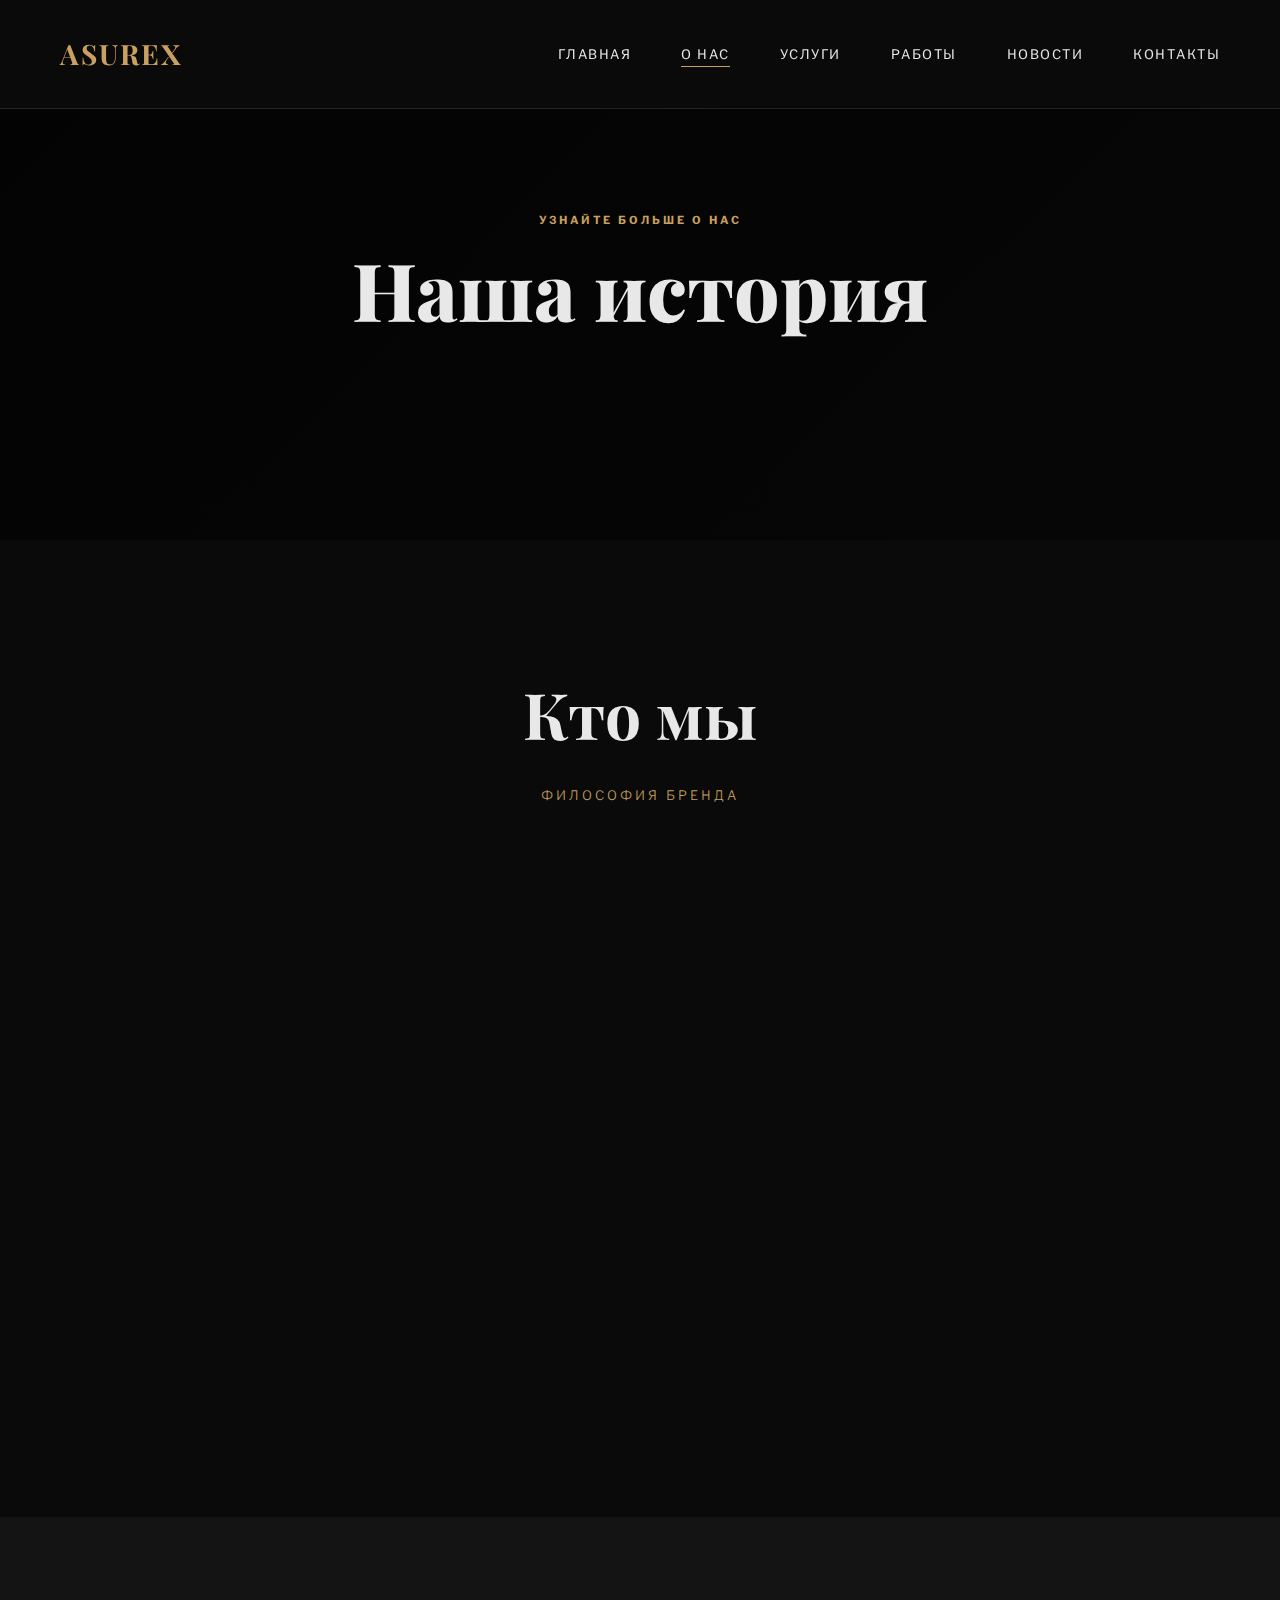
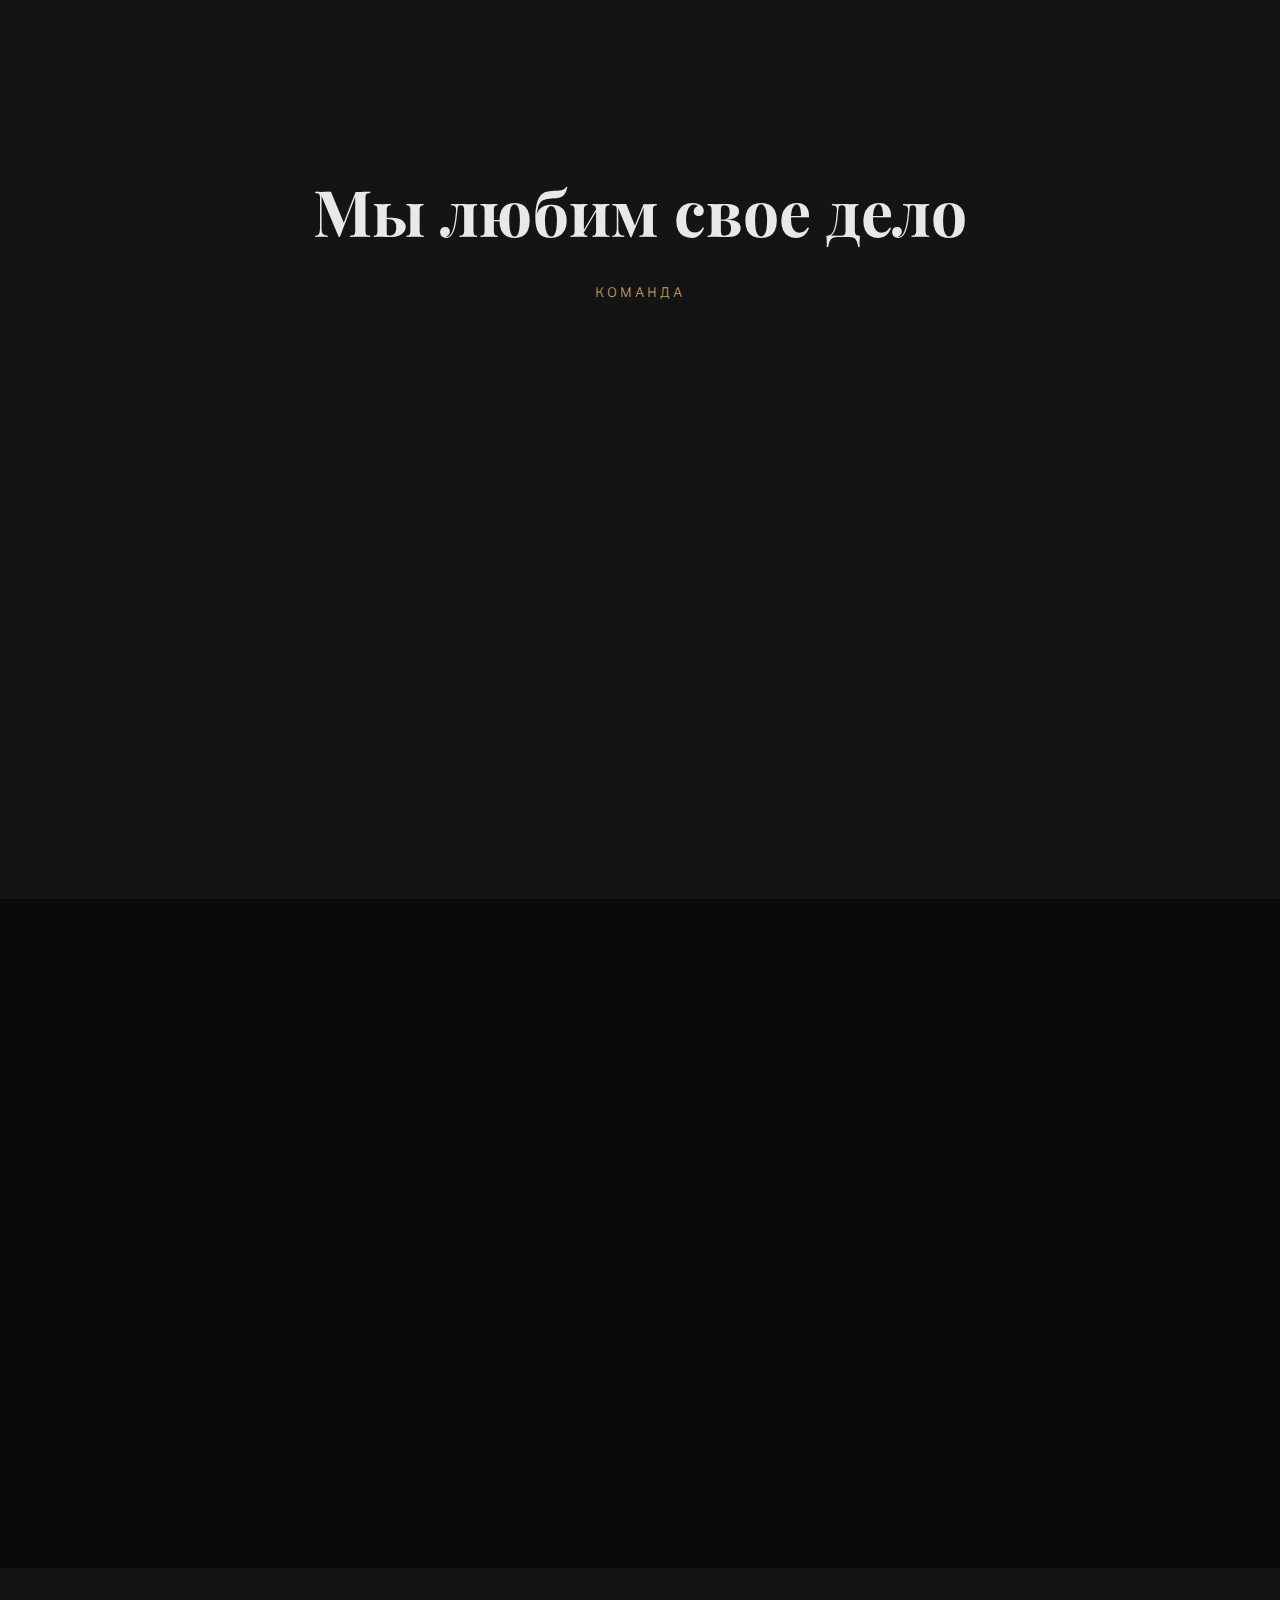
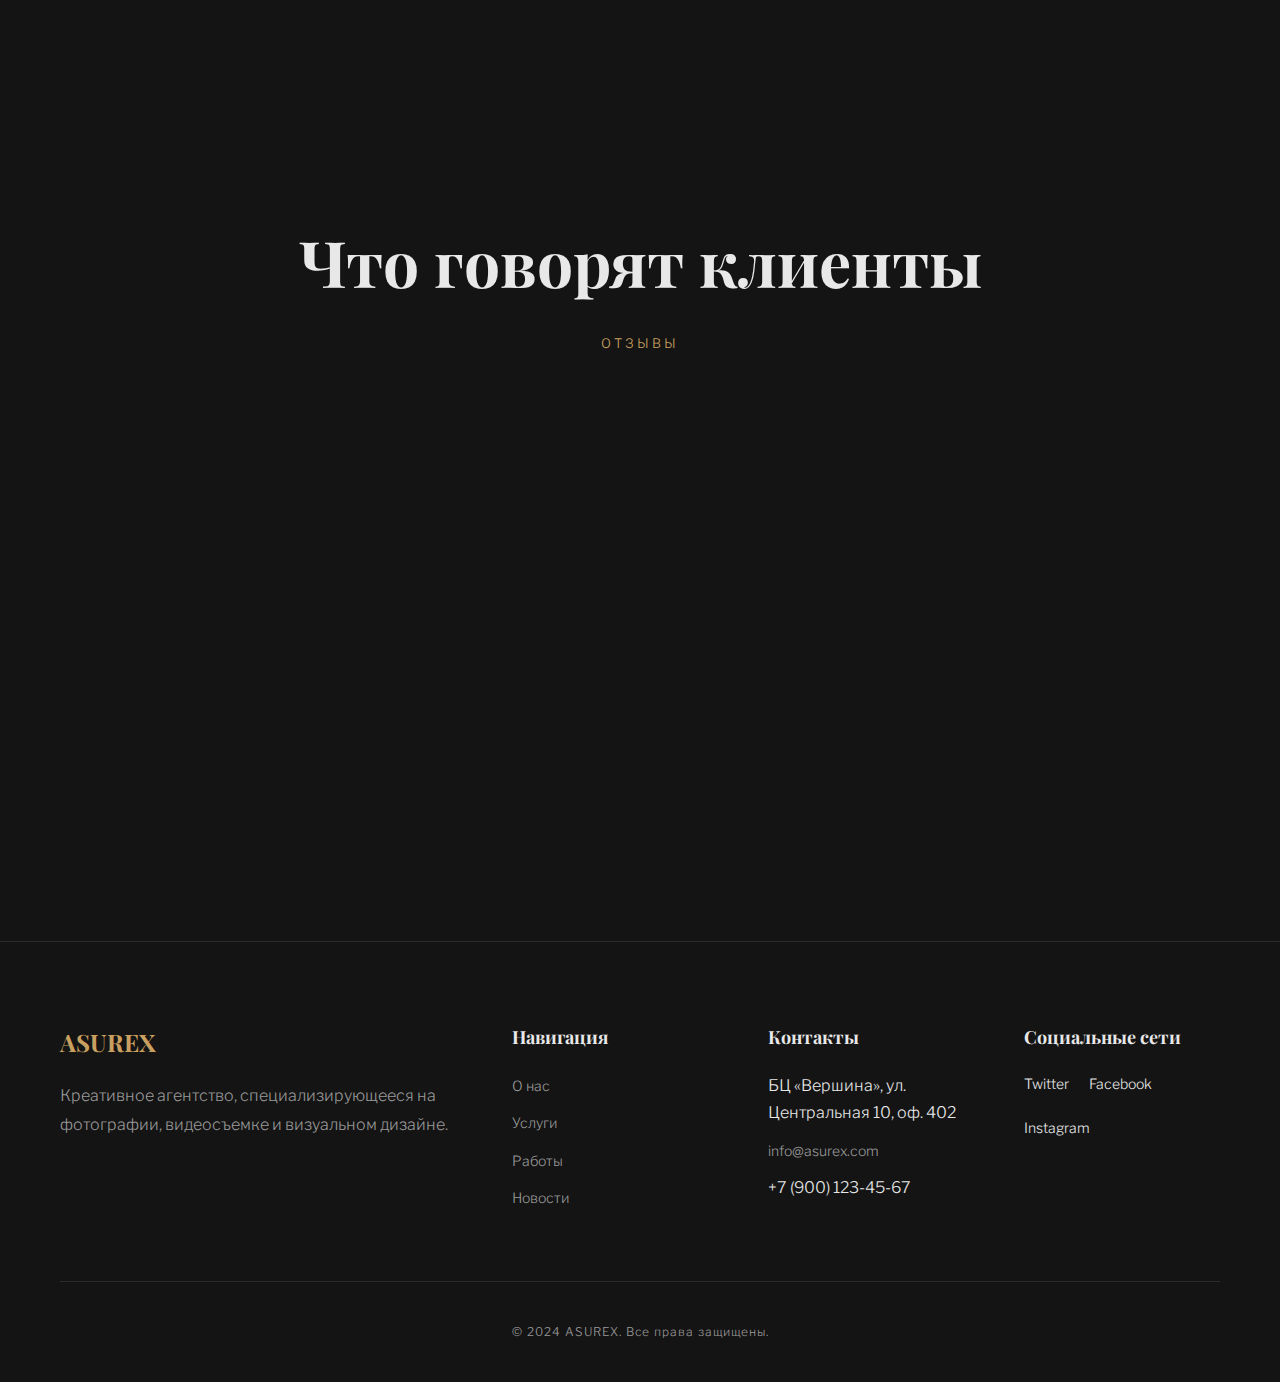
<file: about.html>
<!DOCTYPE html>
<html lang="ru" translate="no">
<head>
    <meta charset="UTF-8">
    <meta name="viewport" content="width=device-width, initial-scale=1.0">
    <title>О нас — ASUREX</title>
    <link rel="stylesheet" href="styles.css">
    <link rel="preconnect" href="https://fonts.googleapis.com">
    <link rel="preconnect" href="https://fonts.gstatic.com" crossorigin>
    <link href="https://fonts.googleapis.com/css2?family=Playfair+Display:wght@400;500;600;700;800&family=Libre+Franklin:wght@300;400;500;600&display=swap" rel="stylesheet">
</head>
<body class="page-about">
    <nav class="navbar">
        <div class="nav-container">
            <a href="index.html" class="logo">ASUREX</a>
            <button class="nav-toggle" id="navToggle">
                <span></span>
                <span></span>
                <span></span>
            </button>
            <ul class="nav-menu" id="navMenu">
                <li><a href="index.html">Главная</a></li>
                <li><a href="about.html" class="active">О нас</a></li>
                <li><a href="services.html">Услуги</a></li>
                <li><a href="works.html">Работы</a></li>
                <li><a href="news.html">Новости</a></li>
                <li><a href="contact.html">Контакты</a></li>
            </ul>
        </div>
    </nav>

    <section class="page-header">
        <div class="page-header-bg" style="background-image: url('https://images.unsplash.com/photo-1497366216548-37526070297c?w=1920&q=80')"></div>
        <div class="page-header-content">
            <h6 class="subtitle">Узнайте больше о нас</h6>
            <h1 class="page-title">Наша история</h1>
        </div>
    </section>

    <section class="about-content-section">
        <div class="container">
            <div class="about-intro" data-scroll>
                <h2 class="section-title">Кто мы</h2>
                <p class="section-subtitle">Философия бренда</p>
            </div>
            
            <div class="about-main">
                <div class="about-text" data-scroll>
                    <blockquote>
                        Наша история началась с любви к искусству визуального повествования и стремления запечатлеть подлинные эмоции. За десятилетия работы мы превратились из творческой мастерской в современное агентство, где классические традиции встречаются с технологиями завтрашнего дня.
                    </blockquote>
                    <p>Мы бережно относимся к каждому проекту, создавая контент, который вдохновляет. Сегодня ASUREX — это место, где рождается профессиональный имидж и уникальные визуальные решения, а каждый клиент становится частью нашего творческого пути.</p>
                    <a href="https://www.youtube.com/watch?v=9No-FiEInLA" class="video-link">
                        <span class="play-icon">▶</span>
                        Посмотрите видео о нас
                    </a>
                </div>
                
                <div class="about-stat" data-scroll>
                    <div class="stat-number">24/7</div>
                    <p class="stat-text">Вдохновение и работа для вас.</p>
                </div>
            </div>
        </div>
    </section>

    <section class="team-section">
        <div class="container">
            <div class="section-header">
                <h2 class="section-title">Мы любим свое дело</h2>
                <p class="section-subtitle">Команда</p>
            </div>
            
            <div class="team-grid">
                <div class="team-member" data-scroll>
                    <div class="member-image">
                        <img src="img/foto1.png" alt="Александр Новиков">
                    </div>
                    <h3 class="member-name">Александр Новиков</h3>
                    <p class="member-role">Креативный директор</p>
                    <div class="member-socials">
                        <a href="#">Twitter</a>
                        <a href="#">Facebook</a>
                        <a href="#">Instagram</a>
                    </div>
                </div>
                
                <div class="team-member" data-scroll>
                    <div class="member-image">
                        <img src="img/foto2.png" alt="Максим Орлов">
                    </div>
                    <h3 class="member-name">Максим Орлов</h3>
                    <p class="member-role">Главный фотограф</p>
                    <div class="member-socials">
                        <a href="#">Twitter</a>
                        <a href="#">Facebook</a>
                        <a href="#">Instagram</a>
                    </div>
                </div>
                
                <div class="team-member" data-scroll>
                    <div class="member-image">
                        <img src="img/foto3.png" alt="Виктор Степанов">
                    </div>
                    <h3 class="member-name">Виктор Степанов</h3>
                    <p class="member-role">Видео-продюсер</p>
                    <div class="member-socials">
                        <a href="#">Twitter</a>
                        <a href="#">Facebook</a>
                        <a href="#">Instagram</a>
                    </div>
                </div>
                
                <div class="team-member" data-scroll>
                    <div class="member-image">
                        <img src="img/foto4.jpeg" alt="Артем Соколов">
                    </div>
                    <h3 class="member-name">Артем Соколов</h3>
                    <p class="member-role">Арт-директор</p>
                    <div class="member-socials">
                        <a href="#">Twitter</a>
                        <a href="#">Facebook</a>
                        <a href="#">Instagram</a>
                    </div>
                </div>
            </div>
        </div>
    </section>

    <section class="skills-section">
        <div class="container">
            <div class="skills-grid">
                <div class="skill-column" data-scroll>
                    <h3 class="skill-title">Наши</h3>
                    <h2 class="skill-main">Языки</h2>
                    <ul class="skill-list">
                        <li>Английский</li>
                        <li>Французский</li>
                        <li>Итальянский</li>
                        <li>Немецкий</li>
                    </ul>
                </div>
                
                <div class="skill-column" data-scroll>
                    <h3 class="skill-title">Наши</h3>
                    <h2 class="skill-main">Навыки</h2>
                    <ul class="skill-list">
                        <li>Теория цвета</li>
                        <li>Работа с фокусом</li>
                        <li>Световой дизайн</li>
                        <li>Композиция</li>
                    </ul>
                </div>
            </div>
        </div>
    </section>

    <section class="testimonials-full-section">
        <div class="container">
            <div class="section-header">
                <h2 class="section-title">Что говорят клиенты</h2>
                <p class="section-subtitle">Отзывы</p>
            </div>
            
            <div class="testimonials-grid">
                <div class="testimonial-card" data-scroll>
                    <blockquote>
                        «Долго искали студию для семейной съемки и не ошиблись! Атмосфера в ASUREX очень уютная, фотограф помог расслабиться даже детям. Снимки получились живыми и теплыми. Спасибо за профессионализм!»
                    </blockquote>
                    <p class="testimonial-author">Анна Кузнецова</p>
                    <p class="testimonial-company">Частный клиент</p>
                </div>
                
                <div class="testimonial-card" data-scroll>
                    <blockquote>
                        «Заказывал бизнес-портреты и был приятно удивлен. Обычно на таких снимках я себе не нравлюсь, но здесь мастер помог выбрать лучшие ракурсы. Ретушь качественная и быстрая. Рекомендую!»
                    </blockquote>
                    <p class="testimonial-author">Игорь Волков</p>
                    <p class="testimonial-company">Предприниматель</p>
                </div>
                
                <div class="testimonial-card" data-scroll>
                    <blockquote>
                        «Сотрудничаю с агентством уже второй год. Качество оборудования и света — на высшем уровне. Для меня как для перфекциониста важно внимание к деталям, и ребята попадают в точку на все 100%.»
                    </blockquote>
                    <p class="testimonial-author">Кристина Рей</p>
                    <p class="testimonial-company">Бьюти-блогер</p>
                </div>
            </div>
        </div>
    </section>

    <footer class="footer">
        <div class="container">
            <div class="footer-content">
                <div class="footer-col">
                    <h3>ASUREX</h3>
                    <p>Креативное агентство, специализирующееся на фотографии, видеосъемке и визуальном дизайне.</p>
                </div>
                <div class="footer-col">
                    <h4>Навигация</h4>
                    <ul>
                        <li><a href="about.html">О нас</a></li>
                        <li><a href="services.html">Услуги</a></li>
                        <li><a href="works.html">Работы</a></li>
                        <li><a href="news.html">Новости</a></li>
                    </ul>
                </div>
                <div class="footer-col">
                    <h4>Контакты</h4>
                    <ul>
                        <li>БЦ «Вершина», ул. Центральная 10, оф. 402</li>
                        <li><a href="mailto:info@asurex.com">info@asurex.com</a></li>
                        <li>+7 (900) 123-45-67</li>
                    </ul>
                </div>
                <div class="footer-col">
                    <h4>Социальные сети</h4>
                    <div class="social-links">
                        <a href="#">Twitter</a>
                        <a href="#">Facebook</a>
                        <a href="#">Instagram</a>
                    </div>
                </div>
            </div>
            <div class="footer-bottom">
                <p>© 2024 ASUREX. Все права защищены.</p>
            </div>
        </div>
    </footer>

    <script src="script.js"></script>
</body>
</html>
</file>
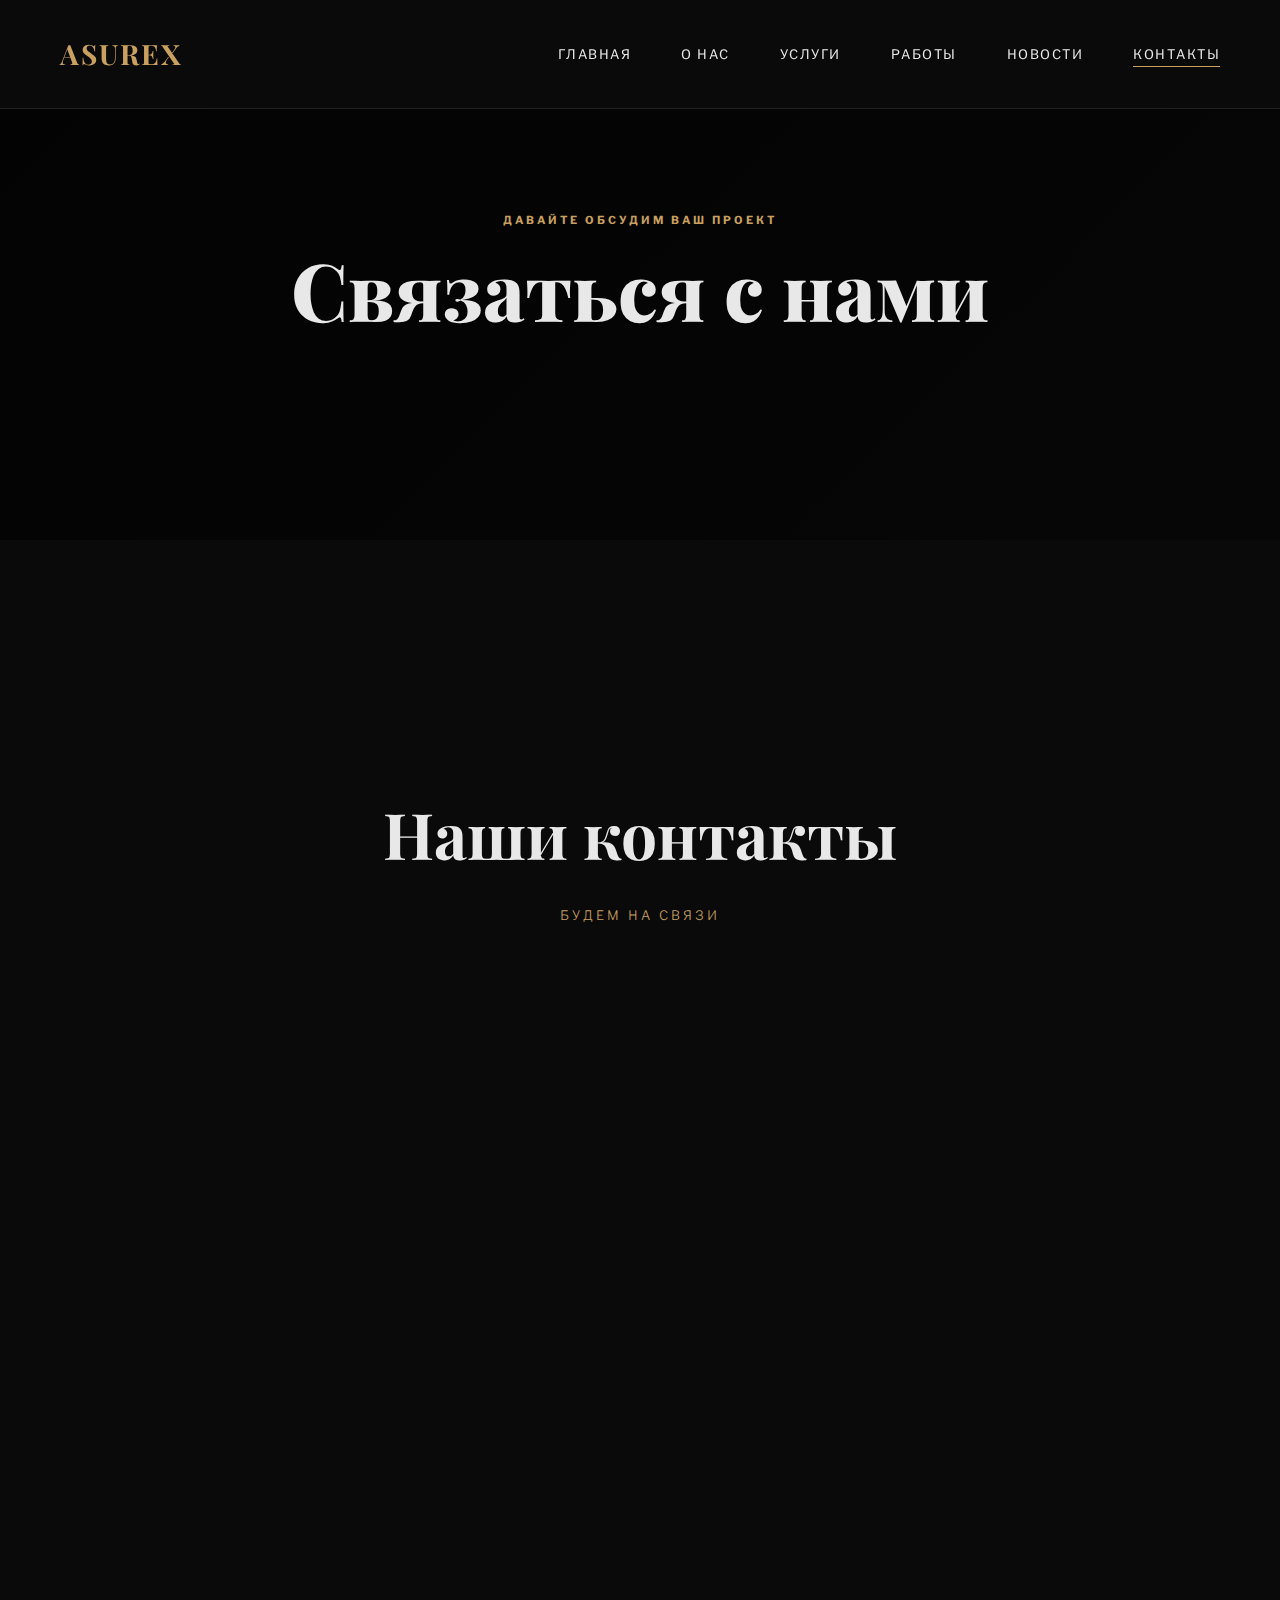
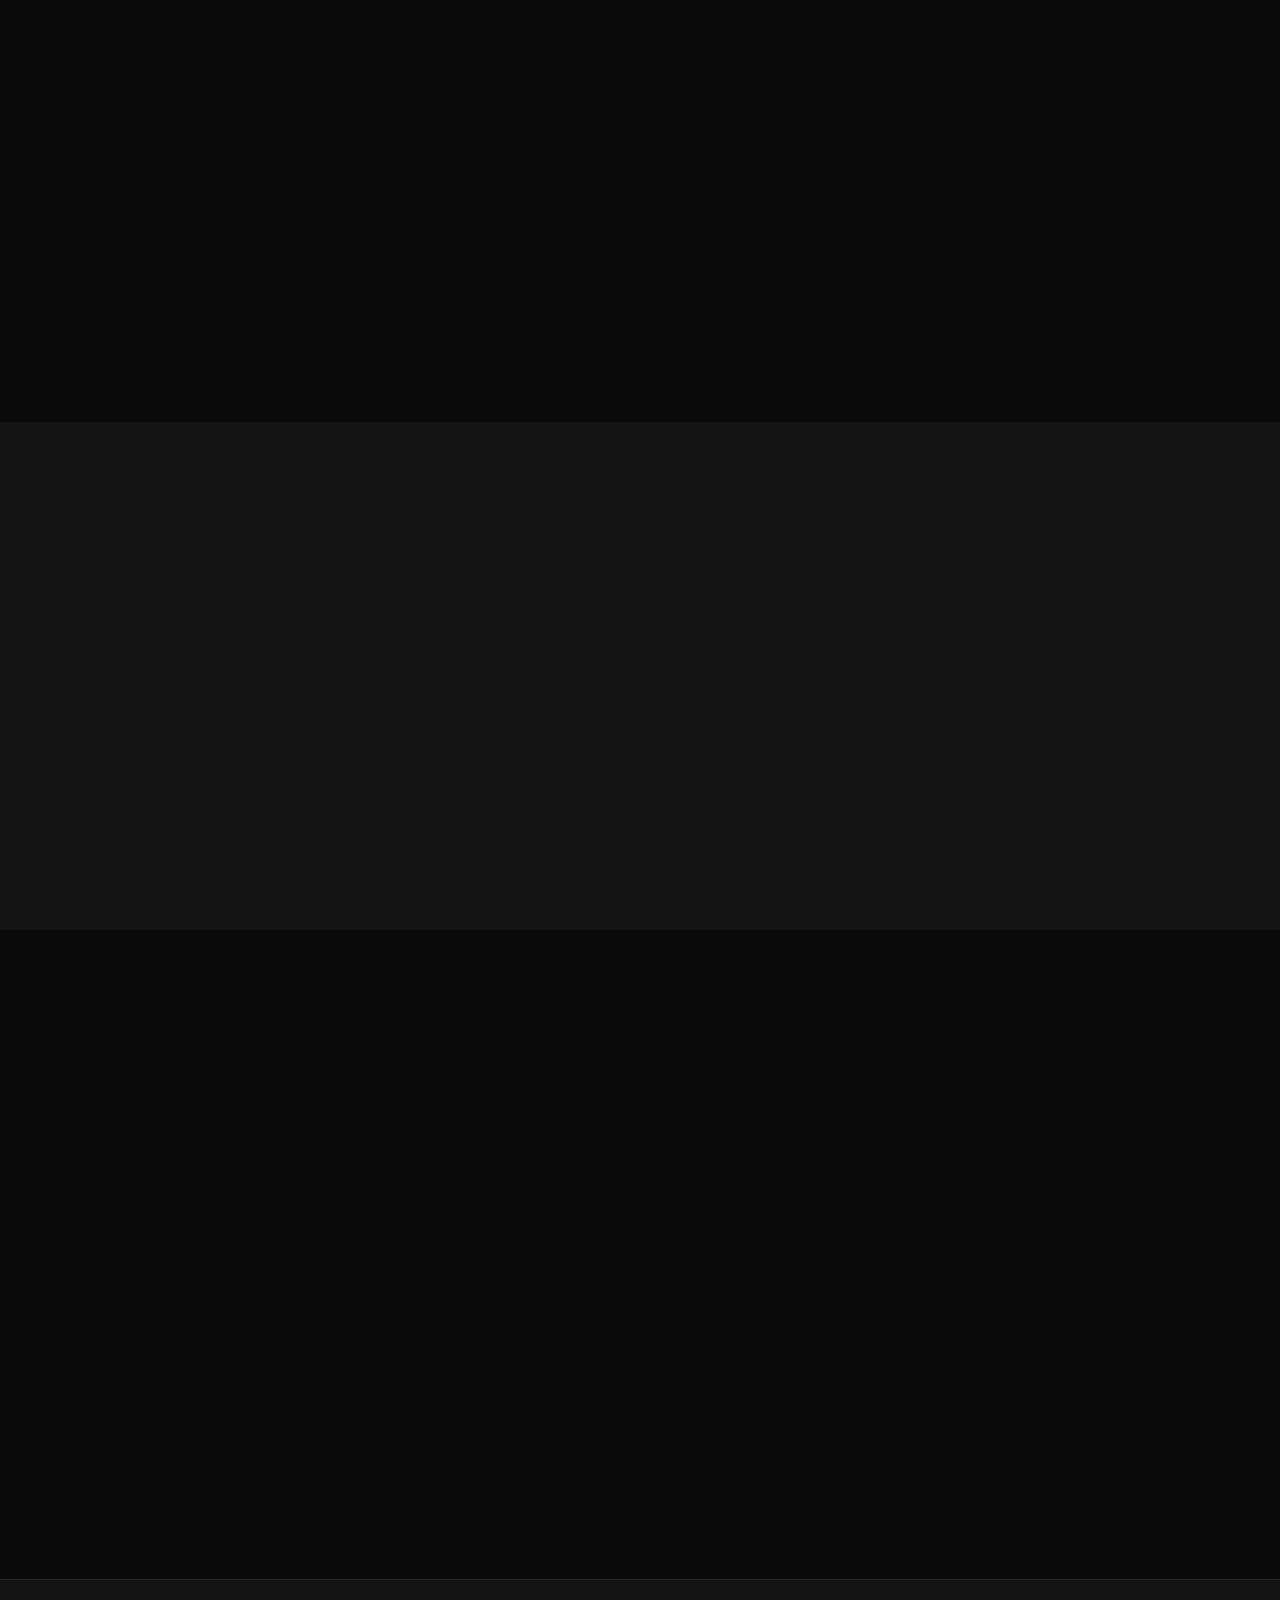
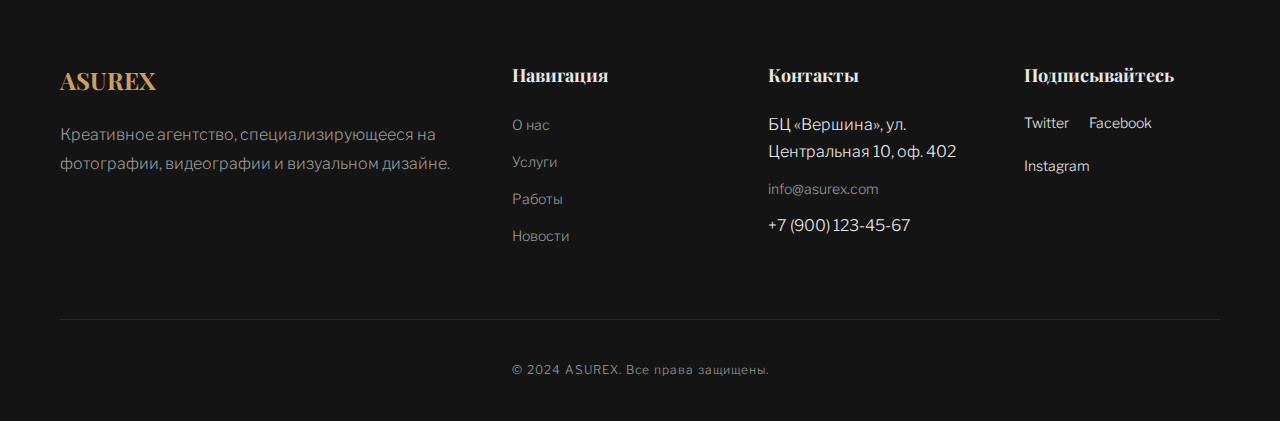
<file: contact.html>
<!DOCTYPE html>
<html lang="ru" translate="no">
<head>
    <meta charset="UTF-8">
    <meta name="viewport" content="width=device-width, initial-scale=1.0">
    <title>Контакты — ASUREX</title>
    <link rel="stylesheet" href="styles.css">
    <link rel="preconnect" href="https://fonts.googleapis.com">
    <link rel="preconnect" href="https://fonts.gstatic.com" crossorigin>
    <link href="https://fonts.googleapis.com/css2?family=Playfair+Display:wght@400;500;600;700;800&family=Libre+Franklin:wght@300;400;500;600&display=swap" rel="stylesheet">
</head>
<body class="page-contact">
    <nav class="navbar">
        <div class="nav-container">
            <a href="index.html" class="logo">ASUREX</a>
            <button class="nav-toggle" id="navToggle">
                <span></span>
                <span></span>
                <span></span>
            </button>
            <ul class="nav-menu" id="navMenu">
                <li><a href="index.html">Главная</a></li>
                <li><a href="about.html">О нас</a></li>
                <li><a href="services.html">Услуги</a></li>
                <li><a href="works.html">Работы</a></li>
                <li><a href="news.html">Новости</a></li>
                <li><a href="contact.html" class="active">Контакты</a></li>
            </ul>
        </div>
    </nav>

    <section class="page-header">
        <div class="page-header-bg" style="background-image: url('https://images.unsplash.com/photo-1423666639041-f56000c27a9a?w=1920&q=80')"></div>
        <div class="page-header-content">
            <h6 class="subtitle">Давайте обсудим ваш проект</h6>
            <h1 class="page-title">Связаться с нами</h1>
        </div>
    </section>

    <section class="contact-section">
        <div class="container">
            <div class="section-header">
                <h2 class="section-title">Наши контакты</h2>
                <p class="section-subtitle">Будем на связи</p>
            </div>
            
            <div class="contact-grid">
                <div class="contact-info">
                    <div class="contact-item" data-scroll>
                        <div class="contact-icon">📍</div>
                        <h3>Адрес</h3>
                        <p>БЦ «Вершина», ул. Центральная 10,<br>офис 402</p>
                    </div>
                    
                    <div class="contact-item" data-scroll>
                        <div class="contact-icon">✉️</div>
                        <h3>Электронная почта</h3>
                        <p><a href="mailto:info@asurex.com">info@asurex.com</a><br>
                        <a href="mailto:hello@asurex.com">hello@asurex.com</a></p>
                    </div>
                    
                    <div class="contact-item" data-scroll>
                        <div class="contact-icon">📞</div>
                        <h3>Телефон</h3>
                        <p>+7 (900) 123-45-67<br></p>
                    </div>
                    <div class="contact-item" data-scroll>
                        <div class="contact-icon">🌐</div>
                        <h3>Мы в соцсетях</h3>
                        <div class="contact-social">
                            <a href="#">Twitter</a>
                            <a href="#">Facebook</a>
                            <a href="#">Instagram</a>
                        </div>
                    </div>
                </div>
                
                <div class="contact-form" data-scroll>
                    <h3>Отправить нам сообщение</h3>
                    <form id="contactForm">
                        <div class="form-row">
                            <div class="form-group">
                                <input type="text" name="name" placeholder="Ваше имя *" required>
                            </div>
                            <div class="form-group">
                                <input type="email" name="email" placeholder="Ваш Email *" required>
                            </div>
                        </div>
                        <div class="form-group">
                            <input type="text" name="subject" placeholder="Тема сообщения">
                        </div>
                        <div class="form-group">
                            <textarea name="message" placeholder="Ваше сообщение *" rows="6" required></textarea>
                        </div>
                        <button type="submit" class="submit-btn">Отправить сообщение</button>
                    </form>
                </div>
            </div>
        </div>
    </section>

    <section class="map-section">
        <div class="map-container">
            <iframe 
                src="https://www.google.com/maps/embed?pb=!1m18!1m12!1m3!1d2244.430481198!2d37.6173!3d55.7558!2m3!1f0!2f0!3f0!3m2!1i1024!2i768!4f13.1!3m3!1m2!1s0x0%3A0x0!2zNTXCsDQ1JzIwLjkiTiAzN8KwMzcnMDIuMyJF!5e0!3m2!1sru!2s!4v1600000000000!5m2!1sru!2s" 
                width="100%" 
                height="500" 
                style="border:0;" 
                allowfullscreen="" 
                loading="lazy">
            </iframe>
        </div>
    </section>

    <section class="business-hours">
        <div class="container">
            <div class="hours-content" data-scroll>
                <h2>График работы</h2>
                <div class="hours-grid">
                    <div class="hours-item">
                        <span class="day">Понедельник — Пятница</span>
                        <span class="time">09:00 — 18:00</span>
                    </div>
                    <div class="hours-item">
                        <span class="day">Суббота</span>
                        <span class="time">10:00 — 16:00</span>
                    </div>
                    <div class="hours-item">
                        <span class="day">Воскресенье</span>
                        <span class="time">Выходной</span>
                    </div>
                </div>
            </div>
        </div>
    </section>

    <footer class="footer">
        <div class="container">
            <div class="footer-content">
                <div class="footer-col">
                    <h3>ASUREX</h3>
                    <p>Креативное агентство, специализирующееся на фотографии, видеографии и визуальном дизайне.</p>
                </div>
                <div class="footer-col">
                    <h4>Навигация</h4>
                    <ul>
                        <li><a href="about.html">О нас</a></li>
                        <li><a href="services.html">Услуги</a></li>
                        <li><a href="works.html">Работы</a></li>
                        <li><a href="news.html">Новости</a></li>
                    </ul>
                </div>
                <div class="footer-col">
                    <h4>Контакты</h4>
                    <ul>
                        <li>БЦ «Вершина», ул. Центральная 10, оф. 402</li>
                        <li><a href="mailto:info@asurex.com">info@asurex.com</a></li>
                        <li>+7 (900) 123-45-67</li>
                    </ul>
                </div>
                <div class="footer-col">
                    <h4>Подписывайтесь</h4>
                    <div class="social-links">
                        <a href="#">Twitter</a>
                        <a href="#">Facebook</a>
                        <a href="#">Instagram</a>
                    </div>
                </div>
            </div>
            <div class="footer-bottom">
                <p>© 2024 ASUREX. Все права защищены.</p>
            </div>
        </div>
    </footer>

    <script src="script.js"></script>
</body>
</html>
</file>
<file: styles.css>
/* ===================================
   CSS Variables & Reset
   =================================== */
:root {
    --color-bg: #0a0a0a;
    --color-bg-secondary: #141414;
    --color-text: #e8e8e8;
    --color-text-muted: #999;
    --color-accent: #c9a05f;
    --color-accent-dark: #a88447;
    --color-border: rgba(255, 255, 255, 0.1);
    
    --font-display: 'Playfair Display', serif;
    --font-body: 'Libre Franklin', sans-serif;
    
    --transition-smooth: all 0.6s cubic-bezier(0.4, 0, 0.2, 1);
    --transition-fast: all 0.3s ease;
}

* {
    margin: 0;
    padding: 0;
    box-sizing: border-box;
}

html {
    scroll-behavior: smooth;
}

body {
    font-family: var(--font-body);
    background-color: var(--color-bg);
    color: var(--color-text);
    line-height: 1.7;
    font-weight: 300;
    overflow-x: hidden;
}

a {
    color: var(--color-text);
    text-decoration: none;
    transition: var(--transition-fast);
}

a:hover {
    color: var(--color-accent);
}

img {
    max-width: 100%;
    display: block;
}

.container {
    max-width: 1400px;
    margin: 0 auto;
    padding: 0 60px;
}

/* ===================================
   Navigation
   =================================== */
.navbar {
    position: fixed;
    top: 0;
    left: 0;
    width: 100%;
    padding: 30px 0;
    background: linear-gradient(180deg, rgba(10, 10, 10, 0.95) 0%, rgba(10, 10, 10, 0) 100%);
    z-index: 1000;
    transition: var(--transition-fast);
}

.navbar.scrolled,
body:not(.page-about):not(.page-services):not(.page-works):not(.page-news):not(.page-contact) .navbar.scrolled {
    background: rgba(10, 10, 10, 0.98);
    backdrop-filter: blur(10px);
    padding: 20px 0;
    border-bottom: 1px solid var(--color-border);
}

/* Always solid navbar on inner pages */
.page-about .navbar,
.page-services .navbar,
.page-works .navbar,
.page-news .navbar,
.page-contact .navbar {
    background: rgba(10, 10, 10, 0.98);
    backdrop-filter: blur(10px);
    border-bottom: 1px solid var(--color-border);
}

.nav-container {
    max-width: 1400px;
    margin: 0 auto;
    padding: 0 60px;
    display: flex;
    justify-content: space-between;
    align-items: center;
}

.logo {
    font-family: var(--font-display);
    font-size: 28px;
    font-weight: 700;
    letter-spacing: 2px;
    color: var(--color-accent);
}

.nav-menu {
    display: flex;
    list-style: none;
    gap: 50px;
    align-items: center;
}

.nav-menu a {
    font-size: 13px;
    font-weight: 400;
    letter-spacing: 1.5px;
    text-transform: uppercase;
    position: relative;
}

.nav-menu a::after {
    content: '';
    position: absolute;
    bottom: -5px;
    left: 0;
    width: 0;
    height: 1px;
    background: var(--color-accent);
    transition: width 0.3s ease;
}

.nav-menu a:hover::after,
.nav-menu a.active::after {
    width: 100%;
}

.nav-toggle {
    display: none;
    flex-direction: column;
    gap: 5px;
    background: none;
    border: none;
    cursor: pointer;
}

.nav-toggle span {
    width: 25px;
    height: 2px;
    background: var(--color-text);
    transition: var(--transition-fast);
}

/* ===================================
   Hero Slider (Home Page)
   =================================== */
.hero-slider {
    position: relative;
    height: 100vh;
    overflow: hidden;
}

.slide {
    position: absolute;
    top: 0;
    left: 0;
    width: 100%;
    height: 100%;
    opacity: 0;
    transition: opacity 1.5s ease-in-out;
}

.slide.active {
    opacity: 1;
    z-index: 1;
}

.slide-bg {
    position: absolute;
    top: 0;
    left: 0;
    width: 100%;
    height: 100%;
    background-size: cover;
    background-position: center;
    transform: scale(1.1);
    transition: transform 8s ease-out;
}

.slide.active .slide-bg {
    transform: scale(1);
}

.slide-video {
    position: absolute;
    top: 0;
    left: 0;
    width: 100%;
    height: 100%;
    object-fit: cover;
}

.slide::before {
    content: '';
    position: absolute;
    top: 0;
    left: 0;
    width: 100%;
    height: 100%;
    background: linear-gradient(135deg, rgba(0, 0, 0, 0.7) 0%, rgba(0, 0, 0, 0.3) 100%);
    z-index: 1;
}

.slide-content {
    position: absolute;
    top: 50%;
    left: 60px;
    transform: translateY(-50%);
    z-index: 2;
    max-width: 800px;
}

.slide-content .subtitle {
    font-size: 11px;
    letter-spacing: 3px;
    text-transform: uppercase;
    color: var(--color-accent);
    margin-bottom: 20px;
    opacity: 0;
    transform: translateY(30px);
    animation: slideUp 1s ease forwards 0.3s;
}

.slide-content .title {
    font-family: var(--font-display);
    font-size: 120px;
    font-weight: 800;
    line-height: 1;
    letter-spacing: -2px;
    margin: 0 0 30px 0;
    opacity: 0;
    transform: translateY(30px);
    animation: slideUp 1s ease forwards 0.5s;
}

.hero-btn {
    display: inline-block;
    padding: 15px 40px;
    border: 2px solid var(--color-accent);
    font-size: 12px;
    letter-spacing: 2px;
    text-transform: uppercase;
    transition: var(--transition-fast);
    opacity: 0;
    transform: translateY(30px);
    animation: slideUp 1s ease forwards 0.7s;
}

.hero-btn:hover {
    background: var(--color-accent);
    color: var(--color-bg);
}

@keyframes slideUp {
    to {
        opacity: 1;
        transform: translateY(0);
    }
}

.slider-controls {
    position: absolute;
    bottom: 60px;
    left: 50%;
    transform: translateX(-50%);
    display: flex;
    align-items: center;
    gap: 40px;
    z-index: 10;
}

.slider-arrow {
    background: none;
    border: none;
    color: var(--color-text);
    font-size: 24px;
    cursor: pointer;
    transition: var(--transition-fast);
    padding: 10px;
}

.slider-arrow:hover {
    color: var(--color-accent);
    transform: scale(1.2);
}

.slider-dots {
    display: flex;
    gap: 15px;
}

.dot {
    width: 8px;
    height: 8px;
    border-radius: 50%;
    background: rgba(255, 255, 255, 0.3);
    cursor: pointer;
    transition: var(--transition-fast);
}

.dot.active {
    background: var(--color-accent);
    transform: scale(1.3);
}

.copyright {
    position: absolute;
    bottom: 60px;
    right: 60px;
    font-size: 11px;
    letter-spacing: 1px;
    color: var(--color-text-muted);
    z-index: 10;
}

/* ===================================
   Page Header (Inner Pages)
   =================================== */
.page-header {
    position: relative;
    height: 60vh;
    min-height: 400px;
    display: flex;
    align-items: center;
    justify-content: center;
    overflow: hidden;
}

.page-header-bg {
    position: absolute;
    top: 0;
    left: 0;
    width: 100%;
    height: 100%;
    background-size: cover;
    background-position: center;
}

.page-header::before {
    content: '';
    position: absolute;
    top: 0;
    left: 0;
    width: 100%;
    height: 100%;
    background: linear-gradient(135deg, rgba(0, 0, 0, 0.7) 0%, rgba(0, 0, 0, 0.4) 100%);
    z-index: 1;
}

.page-header-content {
    position: relative;
    z-index: 2;
    text-align: center;
}

.page-header .subtitle {
    font-size: 11px;
    letter-spacing: 3px;
    text-transform: uppercase;
    color: var(--color-accent);
    margin-bottom: 20px;
}

.page-title {
    font-family: var(--font-display);
    font-size: 80px;
    font-weight: 800;
    line-height: 1;
}

/* ===================================
   Section Styles
   =================================== */
.section-header {
    text-align: center;
    margin-bottom: 80px;
    padding-top: 120px;
}

.section-title {
    font-family: var(--font-display);
    font-size: 64px;
    font-weight: 700;
    margin-bottom: 15px;
}

.section-subtitle {
    font-size: 13px;
    letter-spacing: 3px;
    text-transform: uppercase;
    color: var(--color-accent);
}

/* ===================================
   Quick Info Section (Home)
   =================================== */
.quick-info {
    padding: 120px 0;
    background: var(--color-bg-secondary);
}

.info-grid {
    display: grid;
    grid-template-columns: repeat(3, 1fr);
    gap: 60px;
}

.info-item {
    text-align: center;
    padding: 40px;
    transition: var(--transition-smooth);
}

.info-item:hover {
    transform: translateY(-10px);
}

.info-icon {
    font-size: 48px;
    margin-bottom: 20px;
}

.info-item h3 {
    font-family: var(--font-display);
    font-size: 28px;
    margin-bottom: 15px;
}

.info-item p {
    color: var(--color-text-muted);
    margin-bottom: 20px;
}

.info-link {
    font-size: 12px;
    letter-spacing: 1px;
    text-transform: uppercase;
    color: var(--color-accent);
}

/* ===================================
   Featured Works (Home)
   =================================== */
.featured-works {
    padding: 120px 0;
    background: var(--color-bg);
}

.featured-grid {
    display: grid;
    grid-template-columns: 2fr 1fr 1fr;
    gap: 20px;
    margin-bottom: 60px;
}

.featured-item {
    position: relative;
    overflow: hidden;
    min-height: 400px;
}

.featured-item.large {
    grid-row: span 2;
    min-height: 820px;
}

.featured-image {
    width: 100%;
    height: 100%;
    position: relative;
}

.featured-image img {
    width: 100%;
    height: 100%;
    object-fit: cover;
    transition: var(--transition-smooth);
}

.featured-overlay {
    position: absolute;
    top: 0;
    left: 0;
    width: 100%;
    height: 100%;
    background: rgba(201, 160, 95, 0.95);
    display: flex;
    flex-direction: column;
    justify-content: center;
    align-items: center;
    padding: 40px;
    opacity: 0;
    transition: var(--transition-smooth);
}

.featured-item:hover .featured-overlay {
    opacity: 1;
}

.featured-item:hover .featured-image img {
    transform: scale(1.1);
}

.featured-overlay h3 {
    font-family: var(--font-display);
    font-size: 32px;
    color: var(--color-bg);
    margin-bottom: 10px;
}

.featured-overlay p {
    color: var(--color-bg);
    margin-bottom: 20px;
}

.view-project {
    color: var(--color-bg);
    font-size: 12px;
    letter-spacing: 1px;
    text-transform: uppercase;
    border-bottom: 1px solid var(--color-bg);
    padding-bottom: 5px;
}

.centered-btn {
    text-align: center;
}

.primary-btn {
    display: inline-block;
    padding: 18px 50px;
    background: var(--color-accent);
    color: var(--color-bg);
    font-size: 13px;
    letter-spacing: 2px;
    text-transform: uppercase;
    transition: var(--transition-fast);
}

.primary-btn:hover {
    background: var(--color-accent-dark);
    transform: translateY(-2px);
    box-shadow: 0 10px 30px rgba(201, 160, 95, 0.3);
}

/* ===================================
   Stats Section
   =================================== */
.stats-section {
    padding: 120px 0;
    background: var(--color-bg-secondary);
}

.stats-grid {
    display: grid;
    grid-template-columns: repeat(4, 1fr);
    gap: 60px;
}

.stat-item {
    text-align: center;
}

.stat-number {
    font-family: var(--font-display);
    font-size: 72px;
    font-weight: 700;
    color: var(--color-accent);
    margin-bottom: 15px;
}

.stat-label {
    font-size: 14px;
    letter-spacing: 2px;
    text-transform: uppercase;
}

/* ===================================
   Testimonial (Home)
   =================================== */
.home-testimonial {
    padding: 120px 0;
    background: var(--color-bg);
}

.testimonial-content {
    max-width: 900px;
    margin: 0 auto;
    text-align: center;
}

.testimonial-content blockquote {
    font-family: var(--font-display);
    font-size: 32px;
    line-height: 1.6;
    font-style: italic;
    margin-bottom: 30px;
}

.testimonial-author {
    font-size: 14px;
    letter-spacing: 2px;
    color: var(--color-accent);
}

/* ===================================
   CTA Section
   =================================== */
.cta-section {
    padding: 120px 0;
    background: var(--color-bg-secondary);
}

.cta-content {
    text-align: center;
}

.cta-content h2 {
    font-family: var(--font-display);
    font-size: 54px;
    margin-bottom: 20px;
}

.cta-content p {
    font-size: 18px;
    color: var(--color-text-muted);
    margin-bottom: 40px;
}

/* ===================================
   About Page Styles
   =================================== */
.about-content-section {
    padding: 120px 0;
    background: var(--color-bg);
}

.about-intro {
    text-align: center;
    margin-bottom: 80px;
}

.about-main {
    display: grid;
    grid-template-columns: 2fr 1fr;
    gap: 80px;
    align-items: center;
}

.about-text blockquote {
    font-family: var(--font-display);
    font-size: 28px;
    line-height: 1.6;
    font-weight: 400;
    font-style: italic;
    margin-bottom: 30px;
    border-left: 3px solid var(--color-accent);
    padding-left: 40px;
}

.about-text p {
    color: var(--color-text-muted);
    margin-bottom: 30px;
}

.video-link {
    display: inline-flex;
    align-items: center;
    gap: 15px;
    font-size: 14px;
    letter-spacing: 1px;
    text-transform: uppercase;
    padding: 15px 35px;
    border: 1px solid var(--color-accent);
    transition: var(--transition-fast);
}

.video-link:hover {
    background: var(--color-accent);
    color: var(--color-bg);
}

.play-icon {
    font-size: 12px;
}

.about-stat {
    text-align: center;
}

.stat-text {
    font-size: 14px;
    letter-spacing: 2px;
    text-transform: uppercase;
}

/* ===================================
   Team Section
   =================================== */
.team-section {
    padding: 120px 0;
    background: var(--color-bg-secondary);
}

.team-grid {
    display: grid;
    grid-template-columns: repeat(4, 1fr);
    gap: 40px;
}

.team-member {
    text-align: center;
    transition: var(--transition-smooth);
}

.member-image {
    width: 100%;
    aspect-ratio: 1;
    overflow: hidden;
    margin-bottom: 30px;
    border-radius: 50%;
    border: 3px solid var(--color-border);
    transition: var(--transition-smooth);
}

.member-image img {
    width: 100%;
    height: 100%;
    object-fit: cover;
    transition: var(--transition-smooth);
    filter: grayscale(100%);
}

.team-member:hover .member-image {
    border-color: var(--color-accent);
}

.team-member:hover .member-image img {
    transform: scale(1.1);
    filter: grayscale(0%);
}

.member-name {
    font-family: var(--font-display);
    font-size: 24px;
    margin-bottom: 10px;
}

.member-role {
    font-size: 12px;
    letter-spacing: 1px;
    text-transform: uppercase;
    color: var(--color-accent);
    margin-bottom: 15px;
}

.member-socials {
    display: flex;
    justify-content: center;
    gap: 20px;
}

.member-socials a {
    font-size: 12px;
    letter-spacing: 1px;
}

/* ===================================
   Skills Section
   =================================== */
.skills-section {
    padding: 120px 0;
    background: var(--color-bg);
}

.skills-grid {
    display: grid;
    grid-template-columns: repeat(2, 1fr);
    gap: 100px;
}

.skill-title {
    font-size: 13px;
    letter-spacing: 3px;
    text-transform: uppercase;
    color: var(--color-accent);
    margin-bottom: 15px;
}

.skill-main {
    font-family: var(--font-display);
    font-size: 54px;
    font-weight: 700;
    margin-bottom: 40px;
}

.skill-list {
    list-style: none;
}

.skill-list li {
    font-size: 20px;
    padding: 15px 0;
    border-bottom: 1px solid var(--color-border);
    transition: var(--transition-fast);
}

.skill-list li:hover {
    color: var(--color-accent);
    padding-left: 20px;
}

/* ===================================
   Testimonials Full Section
   =================================== */
.testimonials-full-section {
    padding: 120px 0;
    background: var(--color-bg-secondary);
}

.testimonials-grid {
    display: grid;
    grid-template-columns: repeat(3, 1fr);
    gap: 40px;
}

.testimonial-card {
    background: var(--color-bg);
    padding: 40px;
    border: 1px solid var(--color-border);
    transition: var(--transition-smooth);
}

.testimonial-card:hover {
    border-color: var(--color-accent);
    transform: translateY(-10px);
}

.testimonial-card blockquote {
    font-family: var(--font-display);
    font-size: 18px;
    line-height: 1.6;
    font-style: italic;
    margin-bottom: 25px;
}

.testimonial-author {
    font-size: 14px;
    letter-spacing: 1px;
    text-transform: uppercase;
    color: var(--color-accent);
    margin-bottom: 5px;
}

.testimonial-company {
    font-size: 12px;
    color: var(--color-text-muted);
}

/* ===================================
   Services Grid Section
   =================================== */
.services-grid-section {
    display: grid;
    grid-template-columns: repeat(2, 1fr);
}

.service-item {
    position: relative;
    aspect-ratio: 1;
    background-size: cover;
    background-position: center;
    overflow: hidden;
}

.service-item::before {
    content: '';
    position: absolute;
    top: 0;
    left: 0;
    width: 100%;
    height: 100%;
    background: linear-gradient(135deg, rgba(0, 0, 0, 0.8) 0%, rgba(0, 0, 0, 0.4) 100%);
    transition: var(--transition-smooth);
}

.service-item:hover::before {
    background: linear-gradient(135deg, rgba(201, 160, 95, 0.7) 0%, rgba(0, 0, 0, 0.5) 100%);
}

.service-content {
    position: absolute;
    top: 50%;
    left: 50%;
    transform: translate(-50%, -50%);
    text-align: center;
    z-index: 1;
    width: 100%;
    padding: 40px;
}

.service-content h3 {
    font-size: 13px;
    letter-spacing: 3px;
    text-transform: uppercase;
    color: var(--color-accent);
    margin-bottom: 15px;
}

.service-content h2 {
    font-family: var(--font-display);
    font-size: 54px;
    font-weight: 700;
    margin-bottom: 15px;
}

.service-content p {
    font-size: 16px;
    color: var(--color-text-muted);
    max-width: 400px;
    margin: 0 auto;
}

/* ===================================
   Facts Section
   =================================== */
.facts-section {
    padding: 120px 0;
    background: var(--color-bg);
}

.facts-grid {
    display: grid;
    grid-template-columns: repeat(4, 1fr);
    gap: 60px;
}

.fact-item {
    text-align: center;
}

.fact-number {
    font-family: var(--font-display);
    font-size: 72px;
    font-weight: 700;
    color: var(--color-accent);
    margin-bottom: 15px;
}

.fact-label {
    font-size: 14px;
    letter-spacing: 2px;
    text-transform: uppercase;
}

/* ===================================
   Detailed Services
   =================================== */
.detailed-services {
    padding: 120px 0;
    background: var(--color-bg-secondary);
}

.service-detail {
    display: grid;
    grid-template-columns: 1fr 1fr;
    gap: 80px;
    align-items: center;
    margin-bottom: 120px;
}

.service-detail:last-child {
    margin-bottom: 0;
}

.service-detail.reverse {
    direction: rtl;
}

.service-detail.reverse > * {
    direction: ltr;
}

.service-detail-image {
    overflow: hidden;
}

.service-detail-image img {
    width: 100%;
    transition: var(--transition-smooth);
}

.service-detail:hover .service-detail-image img {
    transform: scale(1.05);
}

.service-detail-title {
    font-family: var(--font-display);
    font-size: 42px;
    margin-bottom: 25px;
}

.service-detail-content p {
    color: var(--color-text-muted);
    margin-bottom: 30px;
}

.service-features {
    list-style: none;
    margin-bottom: 40px;
}

.service-features li {
    padding: 12px 0;
    padding-left: 30px;
    position: relative;
}

.service-features li::before {
    content: '→';
    position: absolute;
    left: 0;
    color: var(--color-accent);
}

/* ===================================
   Process Section
   =================================== */
.process-section {
    padding: 120px 0;
    background: var(--color-bg);
}

.process-grid {
    display: grid;
    grid-template-columns: repeat(4, 1fr);
    gap: 40px;
}

.process-step {
    text-align: center;
    padding: 40px 20px;
}

.step-number {
    font-family: var(--font-display);
    font-size: 72px;
    font-weight: 700;
    color: var(--color-accent);
    opacity: 0.3;
    margin-bottom: 20px;
}

.process-step h3 {
    font-family: var(--font-display);
    font-size: 24px;
    margin-bottom: 15px;
}

.process-step p {
    color: var(--color-text-muted);
}

/* ===================================
   Works Section
   =================================== */
.works-section {
    padding: 120px 0;
    background: var(--color-bg);
}

.works-grid {
    display: grid;
    grid-template-columns: repeat(4, 1fr);
    gap: 2px;
}

.work-item {
    position: relative;
    overflow: hidden;
    aspect-ratio: 1;
}

.work-image {
    width: 100%;
    height: 100%;
}

.work-image img {
    width: 100%;
    height: 100%;
    object-fit: cover;
    transition: var(--transition-smooth);
}

.work-overlay {
    position: absolute;
    top: 0;
    left: 0;
    width: 100%;
    height: 100%;
    background: rgba(201, 160, 95, 0.95);
    display: flex;
    flex-direction: column;
    justify-content: center;
    align-items: center;
    padding: 30px;
    opacity: 0;
    transition: var(--transition-smooth);
}

.work-item:hover .work-overlay {
    opacity: 1;
}

.work-item:hover .work-image img {
    transform: scale(1.1);
}

.work-overlay h3 {
    font-family: var(--font-display);
    font-size: 24px;
    color: var(--color-bg);
    margin-bottom: 10px;
}

.work-overlay p {
    color: var(--color-bg);
    margin-bottom: 20px;
}

.work-link {
    font-size: 12px;
    letter-spacing: 1px;
    text-transform: uppercase;
    color: var(--color-bg);
    display: inline-flex;
    align-items: center;
    gap: 10px;
    border-bottom: 1px solid var(--color-bg);
    padding-bottom: 5px;
}

/* ===================================
   News Section
   =================================== */
.news-section {
    padding: 120px 0;
    background: var(--color-bg);
}

.news-grid {
    display: grid;
    grid-template-columns: repeat(2, 1fr);
    gap: 60px;
}

.news-item {
    background: var(--color-bg-secondary);
    overflow: hidden;
    transition: var(--transition-smooth);
}

.news-item:hover {
    transform: translateY(-10px);
    box-shadow: 0 20px 60px rgba(0, 0, 0, 0.5);
}

.news-image {
    width: 100%;
    height: 300px;
    overflow: hidden;
}

.news-image img {
    width: 100%;
    height: 100%;
    object-fit: cover;
    transition: var(--transition-smooth);
}

.news-item:hover .news-image img {
    transform: scale(1.1);
}

.news-content {
    padding: 40px;
}

.news-date h3 {
    font-family: var(--font-display);
    font-size: 14px;
    font-weight: 600;
    color: var(--color-accent);
    margin-bottom: 15px;
}

.news-title {
    font-family: var(--font-display);
    font-size: 32px;
    font-weight: 700;
    margin-bottom: 20px;
}

.news-content p {
    margin-bottom: 15px;
    color: var(--color-text-muted);
    font-size: 14px;
    line-height: 1.8;
}

.news-link {
    display: inline-block;
    font-size: 12px;
    letter-spacing: 1px;
    text-transform: uppercase;
    margin-top: 10px;
    color: var(--color-accent);
}

/* ===================================
   Newsletter Section
   =================================== */
.newsletter-section {
    padding: 120px 0;
    background: var(--color-bg-secondary);
}

.newsletter-content {
    max-width: 800px;
    margin: 0 auto;
    text-align: center;
}

.newsletter-content h2 {
    font-family: var(--font-display);
    font-size: 48px;
    margin-bottom: 20px;
}

.newsletter-content p {
    color: var(--color-text-muted);
    margin-bottom: 40px;
}

.newsletter-form {
    display: flex;
    gap: 20px;
    max-width: 600px;
    margin: 0 auto;
}

.newsletter-form input {
    flex: 1;
    padding: 18px 30px;
    background: var(--color-bg);
    border: 1px solid var(--color-border);
    color: var(--color-text);
    font-family: var(--font-body);
    font-size: 14px;
}

.newsletter-form input:focus {
    outline: none;
    border-color: var(--color-accent);
}

/* ===================================
   Contact Section
   =================================== */
.contact-section {
    padding: 120px 0;
    background: var(--color-bg);
}

.contact-grid {
    display: grid;
    grid-template-columns: 1fr 1fr;
    gap: 100px;
}

.contact-item {
    margin-bottom: 50px;
}

.contact-icon {
    font-size: 36px;
    margin-bottom: 15px;
}

.contact-item h3 {
    font-family: var(--font-display);
    font-size: 24px;
    font-weight: 600;
    margin-bottom: 15px;
    color: var(--color-accent);
}

.contact-item p {
    font-size: 16px;
    line-height: 1.8;
}

.contact-social {
    display: flex;
    gap: 20px;
    flex-wrap: wrap;
}

.contact-social a {
    font-size: 14px;
}

.contact-form h3 {
    font-family: var(--font-display);
    font-size: 36px;
    font-weight: 700;
    margin-bottom: 40px;
}

.form-row {
    display: grid;
    grid-template-columns: 1fr 1fr;
    gap: 20px;
}

.form-group {
    margin-bottom: 25px;
}

.form-group input,
.form-group textarea {
    width: 100%;
    padding: 15px 20px;
    background: var(--color-bg-secondary);
    border: 1px solid var(--color-border);
    color: var(--color-text);
    font-family: var(--font-body);
    font-size: 14px;
    transition: var(--transition-fast);
}

.form-group input:focus,
.form-group textarea:focus {
    outline: none;
    border-color: var(--color-accent);
}

.form-group textarea {
    resize: vertical;
}

.submit-btn {
    padding: 18px 50px;
    background: var(--color-accent);
    color: var(--color-bg);
    border: none;
    font-family: var(--font-body);
    font-size: 13px;
    letter-spacing: 2px;
    text-transform: uppercase;
    cursor: pointer;
    transition: var(--transition-fast);
}

.submit-btn:hover {
    background: var(--color-accent-dark);
    transform: translateY(-2px);
}

/* ===================================
   Map Section
   =================================== */
.map-section {
    background: var(--color-bg-secondary);
}

.map-container {
    width: 100%;
    filter: grayscale(100%) invert(100%);
}

/* ===================================
   Business Hours
   =================================== */
.business-hours {
    padding: 120px 0;
    background: var(--color-bg);
}

.hours-content {
    max-width: 800px;
    margin: 0 auto;
    text-align: center;
}

.hours-content h2 {
    font-family: var(--font-display);
    font-size: 48px;
    margin-bottom: 60px;
}

.hours-grid {
    display: grid;
    gap: 30px;
}

.hours-item {
    display: flex;
    justify-content: space-between;
    padding: 20px 40px;
    background: var(--color-bg-secondary);
    border: 1px solid var(--color-border);
}

.hours-item .day {
    font-size: 16px;
    letter-spacing: 1px;
}

.hours-item .time {
    font-size: 16px;
    color: var(--color-accent);
}

/* ===================================
   Footer
   =================================== */
.footer {
    padding: 80px 0 40px;
    background: var(--color-bg-secondary);
    border-top: 1px solid var(--color-border);
}

.footer-content {
    display: grid;
    grid-template-columns: 2fr 1fr 1fr 1fr;
    gap: 60px;
    margin-bottom: 60px;
}

.footer-col h3 {
    font-family: var(--font-display);
    font-size: 24px;
    margin-bottom: 20px;
    color: var(--color-accent);
}

.footer-col h4 {
    font-family: var(--font-display);
    font-size: 18px;
    margin-bottom: 20px;
}

.footer-col p {
    color: var(--color-text-muted);
    line-height: 1.8;
}

.footer-col ul {
    list-style: none;
}

.footer-col ul li {
    margin-bottom: 10px;
}

.footer-col ul li a {
    font-size: 14px;
    color: var(--color-text-muted);
}

.social-links {
    display: flex;
    gap: 20px;
    flex-wrap: wrap;
}

.social-links a {
    font-size: 14px;
}

.footer-bottom {
    text-align: center;
    padding-top: 40px;
    border-top: 1px solid var(--color-border);
}

.footer-bottom p {
    font-size: 12px;
    letter-spacing: 1px;
    color: var(--color-text-muted);
}

/* ===================================
   Scroll Animations
   =================================== */
[data-scroll] {
    opacity: 0;
    transform: translateY(50px);
    transition: var(--transition-smooth);
}

[data-scroll].visible {
    opacity: 1;
    transform: translateY(0);
}

/* ===================================
   Responsive Design
   =================================== */
@media (max-width: 1200px) {
    .container,
    .nav-container {
        padding: 0 40px;
    }
    
    .slide-content .title,
    .page-title {
        font-size: 70px;
    }
    
    .featured-grid {
        grid-template-columns: 1fr 1fr;
    }
    
    .featured-item.large {
        grid-column: span 2;
    }
    
    .team-grid,
    .stats-grid,
    .facts-grid {
        grid-template-columns: repeat(2, 1fr);
    }
    
    .works-grid {
        grid-template-columns: repeat(3, 1fr);
    }
}

@media (max-width: 768px) {
    .nav-menu {
        position: fixed;
        top: 80px;
        left: -100%;
        width: 100%;
        height: calc(100vh - 80px);
        background: var(--color-bg-secondary);
        flex-direction: column;
        justify-content: center;
        transition: var(--transition-fast);
    }
    
    .nav-menu.active {
        left: 0;
    }
    
    .nav-toggle {
        display: flex;
    }
    
    .slide-content {
        left: 40px;
        right: 40px;
    }
    
    .slide-content .title {
        font-size: 48px;
    }
    
    .page-title {
        font-size: 48px;
    }
    
    .section-title {
        font-size: 42px;
    }
    
    .info-grid,
    .featured-grid,
    .contact-grid,
    .skills-grid,
    .news-grid,
    .testimonials-grid,
    .footer-content {
        grid-template-columns: 1fr;
    }
    
    .featured-item.large {
        grid-column: span 1;
        grid-row: span 1;
        min-height: 400px;
    }
    
    .team-grid,
    .stats-grid,
    .facts-grid,
    .process-grid {
        grid-template-columns: 1fr;
    }
    
    .works-grid {
        grid-template-columns: repeat(2, 1fr);
    }
    
    .services-grid-section {
        grid-template-columns: 1fr;
    }
    
    .service-detail,
    .service-detail.reverse {
        grid-template-columns: 1fr;
        direction: ltr;
    }
    
    .newsletter-form {
        flex-direction: column;
    }
    
    .form-row {
        grid-template-columns: 1fr;
    }
}
</file>
